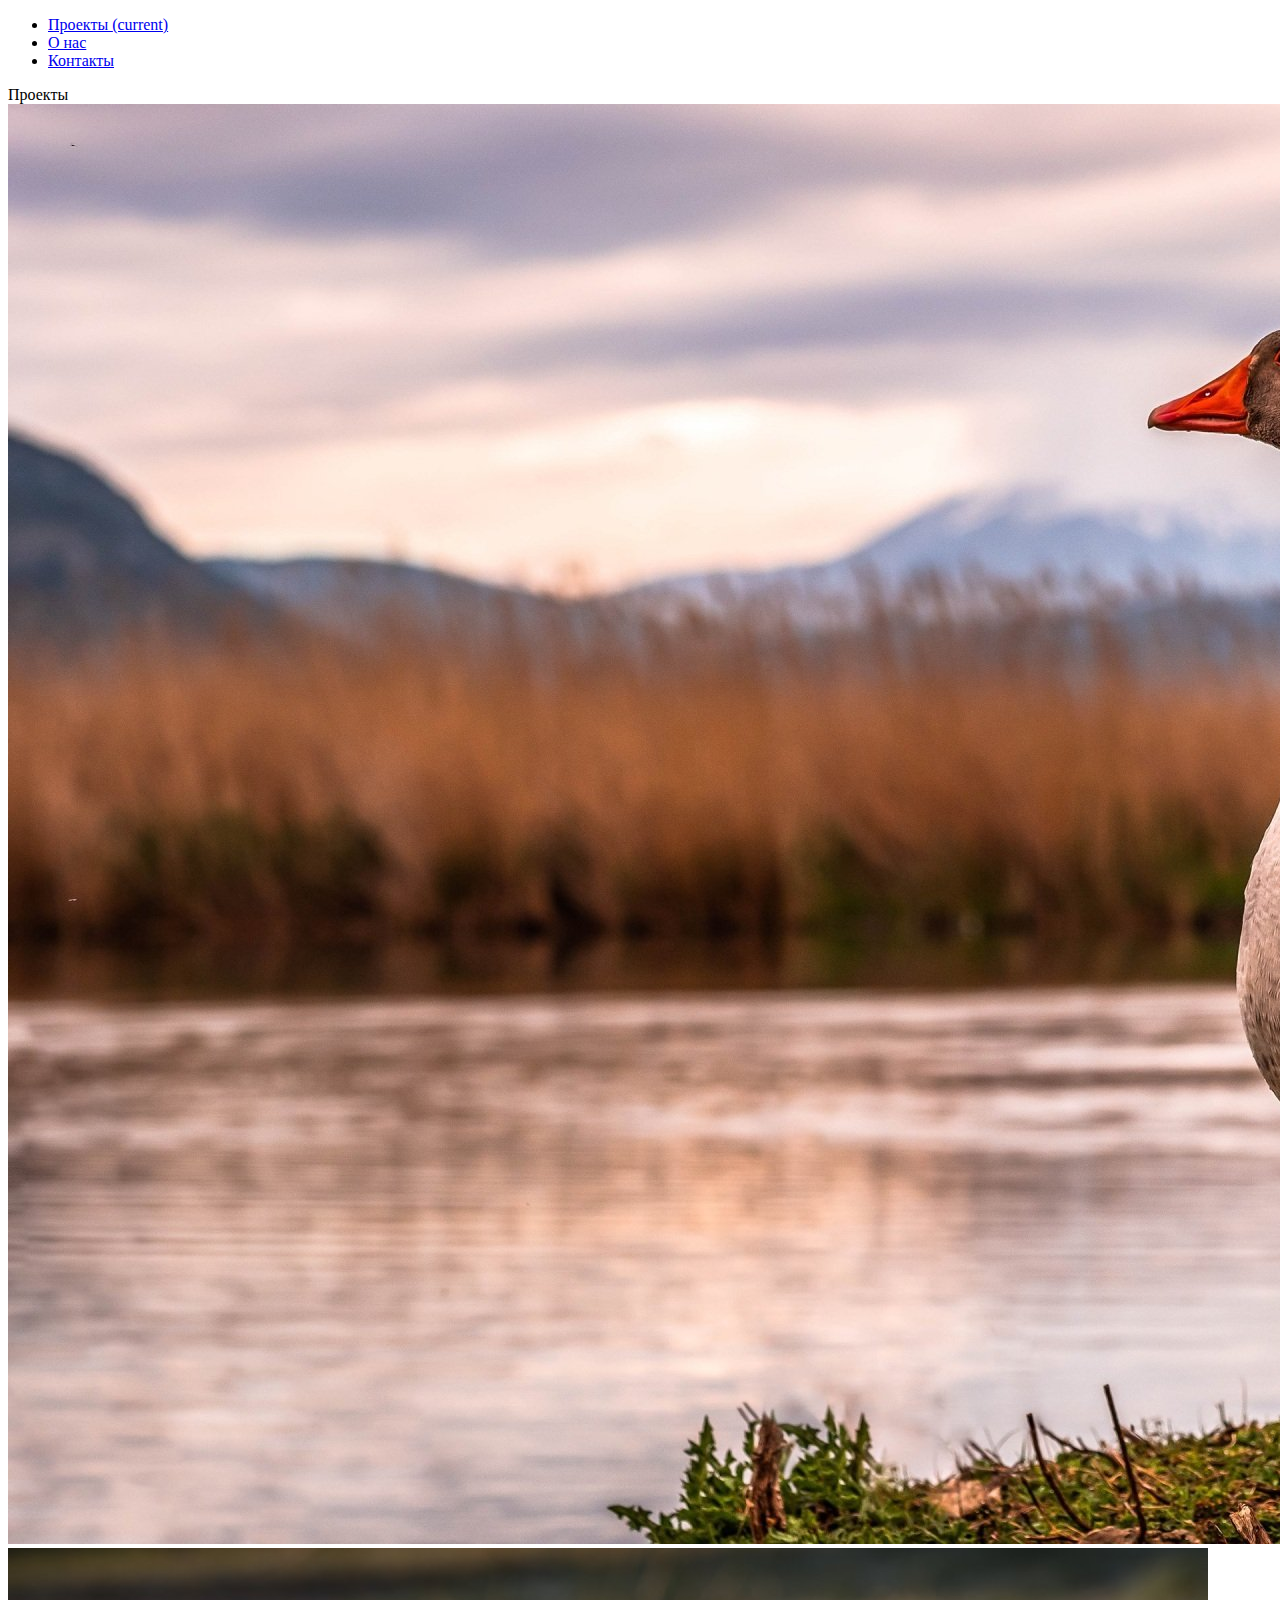
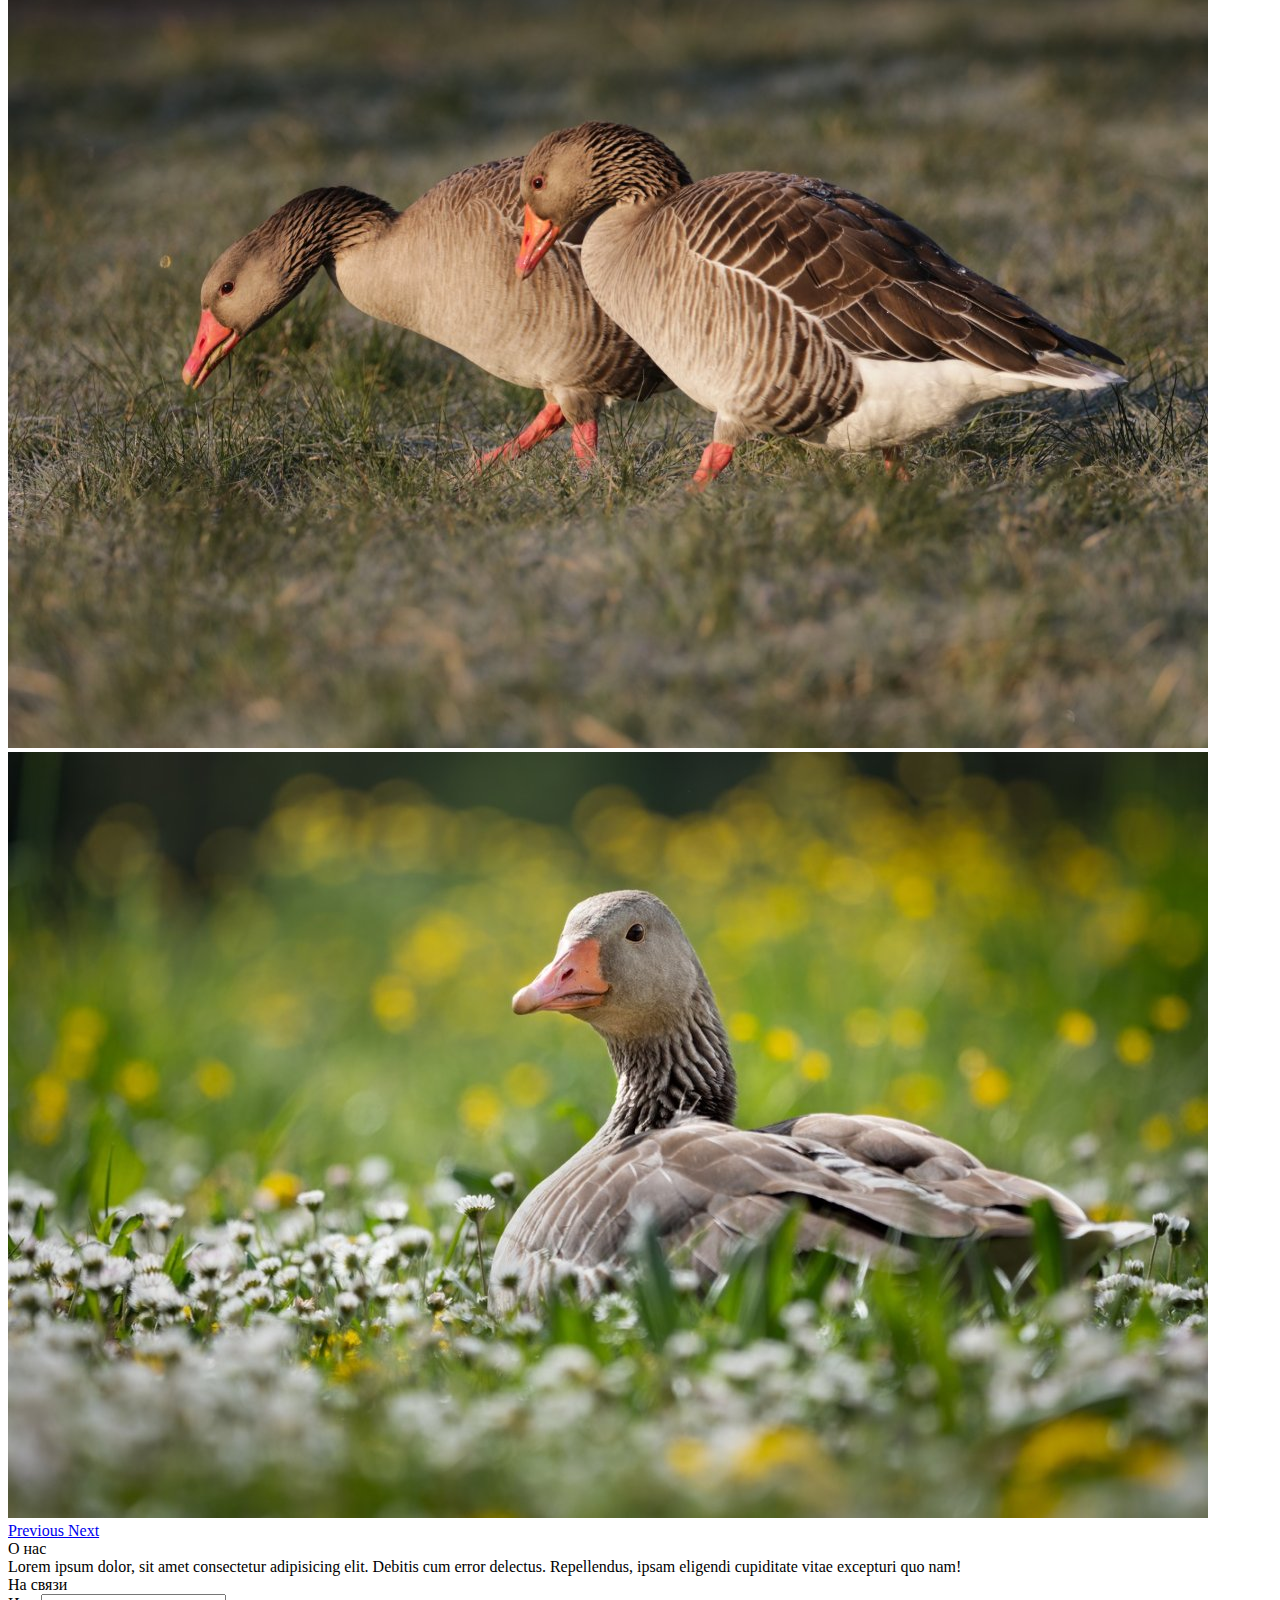
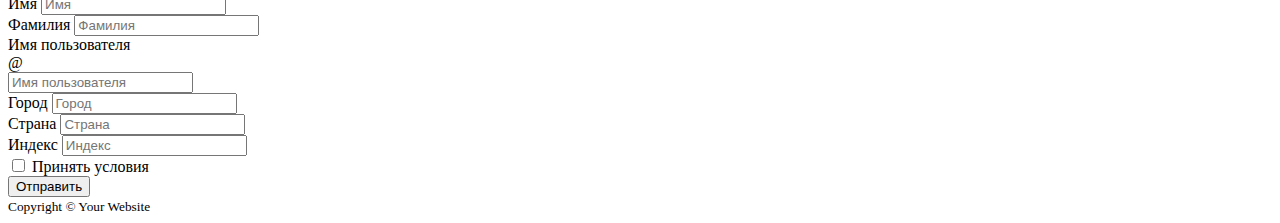
<file: bootytrap/index.html>
<!DOCTYPE html>
<html lang="en">

<head>
  <meta charset="UTF-8">
  <meta name="viewport" content="width=device-width, initial-scale=1.0">
  <title>My site</title>
  <link rel="stylesheet" href="https://cdn.jsdelivr.net/npm/bootstrap@4.1.3/dist/css/bootstrap.min.css"
    integrity="sha384-MCw98/SFnGE8fJT3GXwEOngsV7Zt27NXFoaoApmYm81iuXoPkFOJwJ8ERdknLPMO" crossorigin="anonymous">
</head>

<body>
  <nav class="navbar navbar-expand-lg navbar-light bg-light fixed-top">

    <div class="collapse navbar-collapse" id="navbarSupportedContent">
      <ul class="navbar-nav mr-auto justify-content-center w-100">
        <li class="nav-item active">
          <a class="nav-link" href="#projects">Проекты <span class="sr-only">(current)</span></a>
        </li>
        <li class="nav-item">
          <a class="nav-link" href="#us">О нас</a>
        </li>
        <li class="nav-item">
          <a class="nav-link" href="#contacts">Контакты</a>
        </li>
      </ul>
    </div>
  </nav>
  <div id="projects" class="pt-5">
    <div class="d-flex justify-content-center h1 mt-5 mb-5 text-uppercase">Проекты</div>
    <div id="carouselExampleControls" class="carousel slide pt-5" data-ride="carousel">
      <div class="carousel-inner h-100">
        <div class="carousel-item active">
          <img class="d-block w-100" src="./img/1.jpg" alt="First slide">
        </div>
        <div class="carousel-item">
          <img class="d-block w-100" src="./img/2.jpg" alt="Second slide">
        </div>
        <div class="carousel-item">
          <img class="d-block w-100" src="./img/3.jpg" alt="Third slide">
        </div>
      </div>
      <a class="carousel-control-prev" href="#carouselExampleControls" role="button" data-slide="prev">
        <span class="carousel-control-prev-icon" aria-hidden="true"></span>
        <span class="sr-only">Previous</span>
      </a>
      <a class="carousel-control-next" href="#carouselExampleControls" role="button" data-slide="next">
        <span class="carousel-control-next-icon" aria-hidden="true"></span>
        <span class="sr-only">Next</span>
      </a>
    </div>
  </div>
  <div class="d-flex justify-content-center align-items-center flex-column mt-5 mb-5 pt-5" id="us">
    <div class="text-uppercase h1">O нас</div>
    <div class="text-center pr-5 pl-5">Lorem ipsum dolor, sit amet consectetur adipisicing elit. Debitis cum error
      delectus. Repellendus, ipsam eligendi cupiditate vitae excepturi quo nam!</div>
  </div>

  <div id="contacts" class="pt-3">
    <div class="d-flex justify-content-center h1 mt-5 mb-5 text-uppercase">На связи</div>
    <form class="pr-5 pl-5 pb-5 mb-5">
      <div class="form-row mr-0 ml-0">
        <div class="col-md-4 mb-3">
          <label for="validationDefault01">Имя</label>
          <input type="text" class="form-control" id="validationDefault01" placeholder="Имя" required>
        </div>
        <div class="col-md-4 mb-3">
          <label for="validationDefault02">Фамилия</label>
          <input type="text" class="form-control" id="validationDefault02" placeholder="Фамилия" required>
        </div>
        <div class="col-md-4 mb-3">
          <label for="validationDefaultUsername">Имя пользователя</label>
          <div class="input-group">
            <div class="input-group-prepend">
              <span class="input-group-text" id="inputGroupPrepend2">@</span>
            </div>
            <input type="text" class="form-control" id="validationDefaultUsername" placeholder="Имя пользователя"
              aria-describedby="inputGroupPrepend2" required>
          </div>
        </div>
      </div>
      <div class="form-row mr-0 ml-0">
        <div class="col-md-6 mb-3">
          <label for="validationDefault03">Город</label>
          <input type="text" class="form-control" id="validationDefault03" placeholder="Город" required>
        </div>
        <div class="col-md-3 mb-3">
          <label for="validationDefault04">Страна</label>
          <input type="text" class="form-control" id="validationDefault04" placeholder="Страна" required>
        </div>
        <div class="col-md-3 mb-3">
          <label for="validationDefault05">Индекс</label>
          <input type="text" class="form-control" id="validationDefault05" placeholder="Индекс" required>
        </div>
      </div>
      <div class="form-group">
        <div class="form-check">
          <input class="form-check-input" type="checkbox" value="" id="invalidCheck2" required>
          <label class="form-check-label" for="invalidCheck2">
            Принять условия
          </label>
        </div>
      </div>
      <button class="btn btn-secondary" type="submit">Отправить</button>
    </form>
  </div>

  <footer id="sticky-footer" class="fixed-bottom py-4 bg-dark text-white-50">
    <div class="container text-center">
      <small>Copyright &copy; Your Website</small>
    </div>
  </footer>




  <script src="https://code.jquery.com/jquery-3.3.1.slim.min.js"
    integrity="sha384-q8i/X+965DzO0rT7abK41JStQIAqVgRVzpbzo5smXKp4YfRvH+8abtTE1Pi6jizo"
    crossorigin="anonymous"></script>
  <script src="https://cdn.jsdelivr.net/npm/popper.js@1.14.3/dist/umd/popper.min.js"
    integrity="sha384-ZMP7rVo3mIykV+2+9J3UJ46jBk0WLaUAdn689aCwoqbBJiSnjAK/l8WvCWPIPm49"
    crossorigin="anonymous"></script>
  <script src="https://cdn.jsdelivr.net/npm/bootstrap@4.1.3/dist/js/bootstrap.min.js"
    integrity="sha384-ChfqqxuZUCnJSK3+MXmPNIyE6ZbWh2IMqE241rYiqJxyMiZ6OW/JmZQ5stwEULTy"
    crossorigin="anonymous"></script>
</body>

</html>
</file>
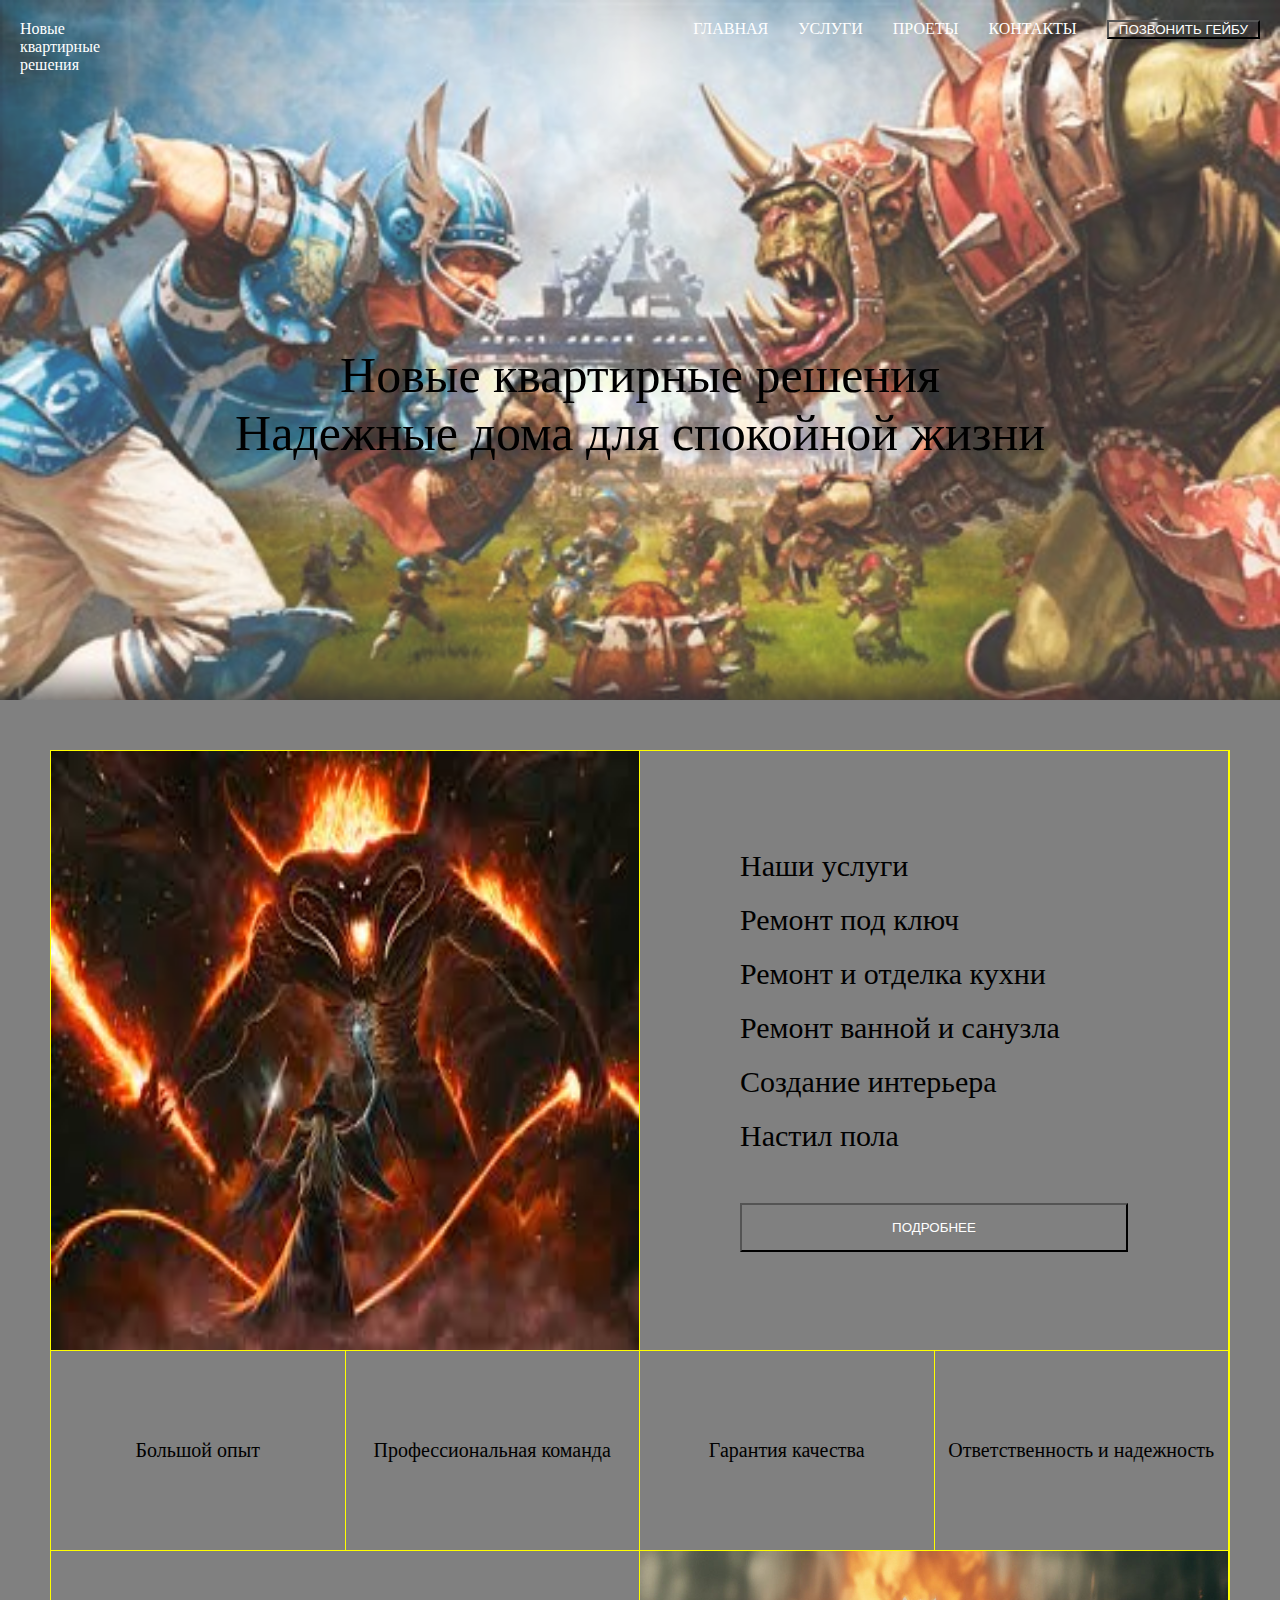
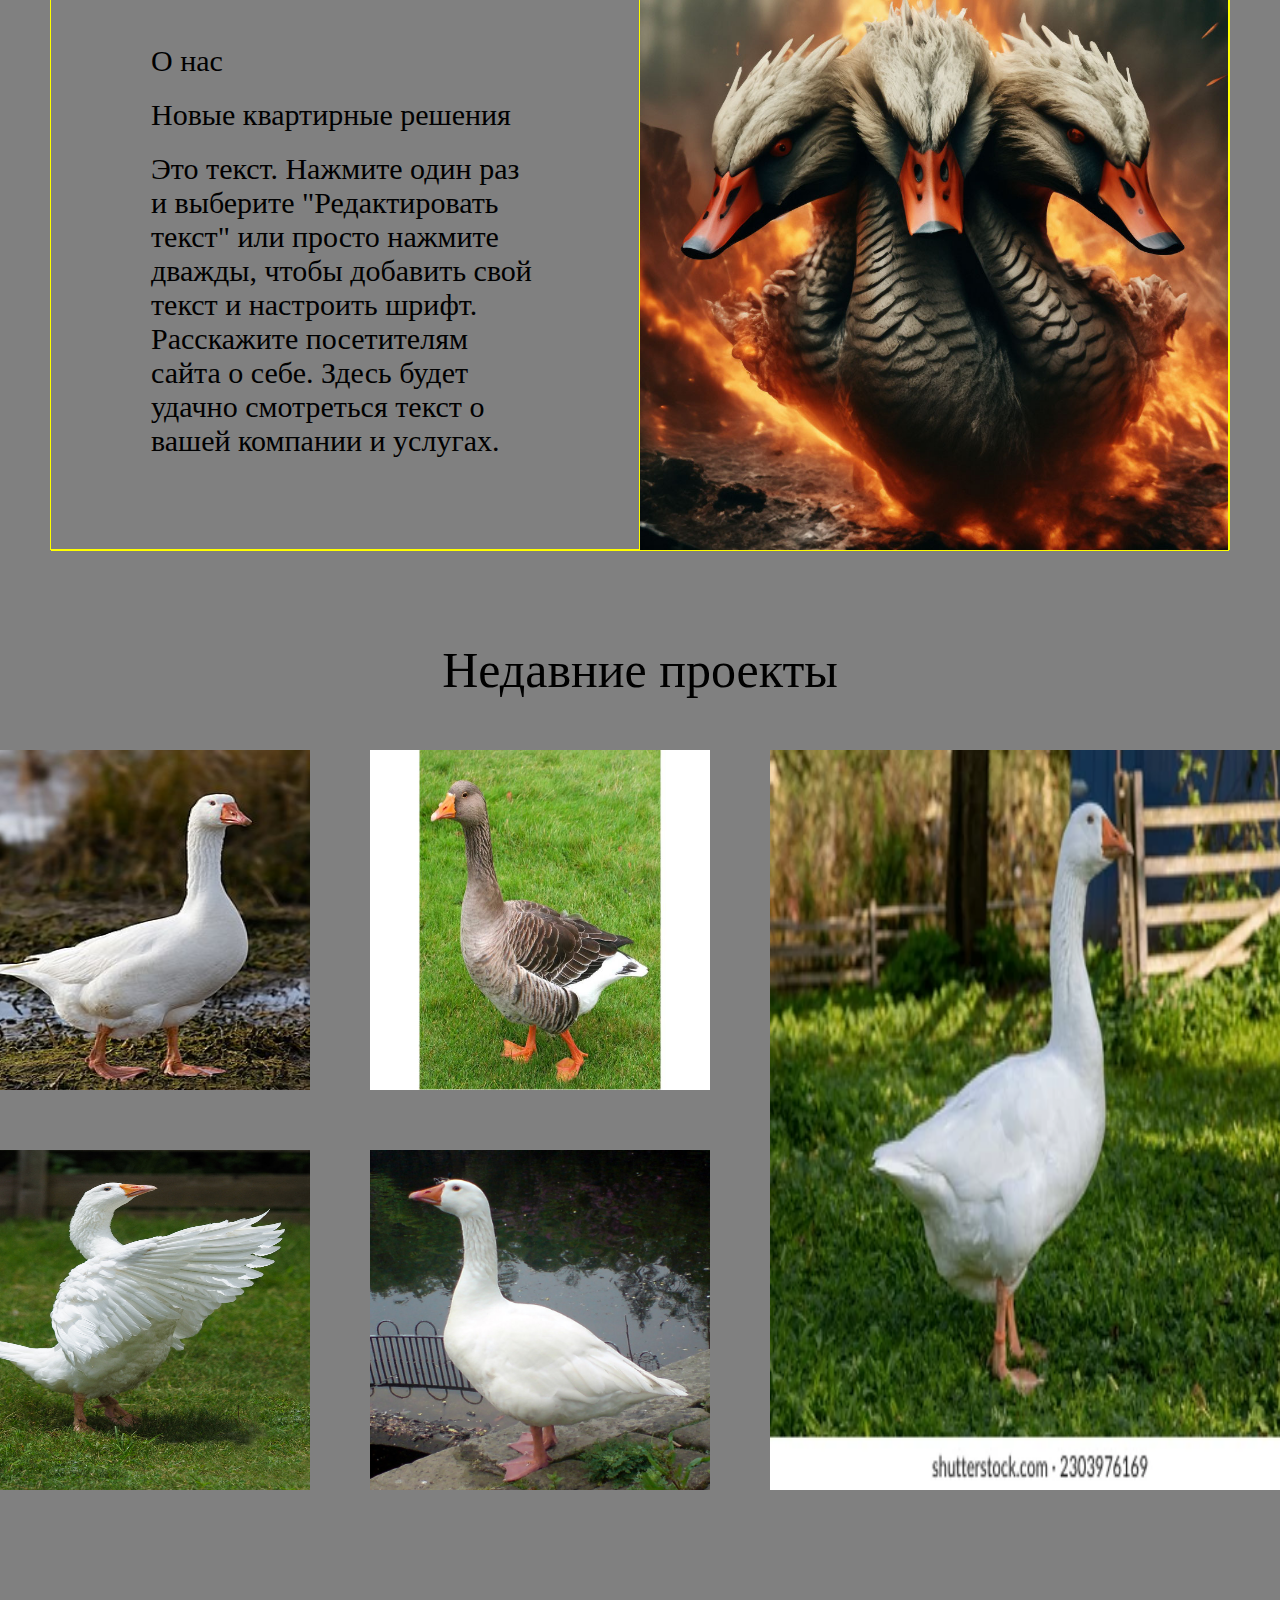
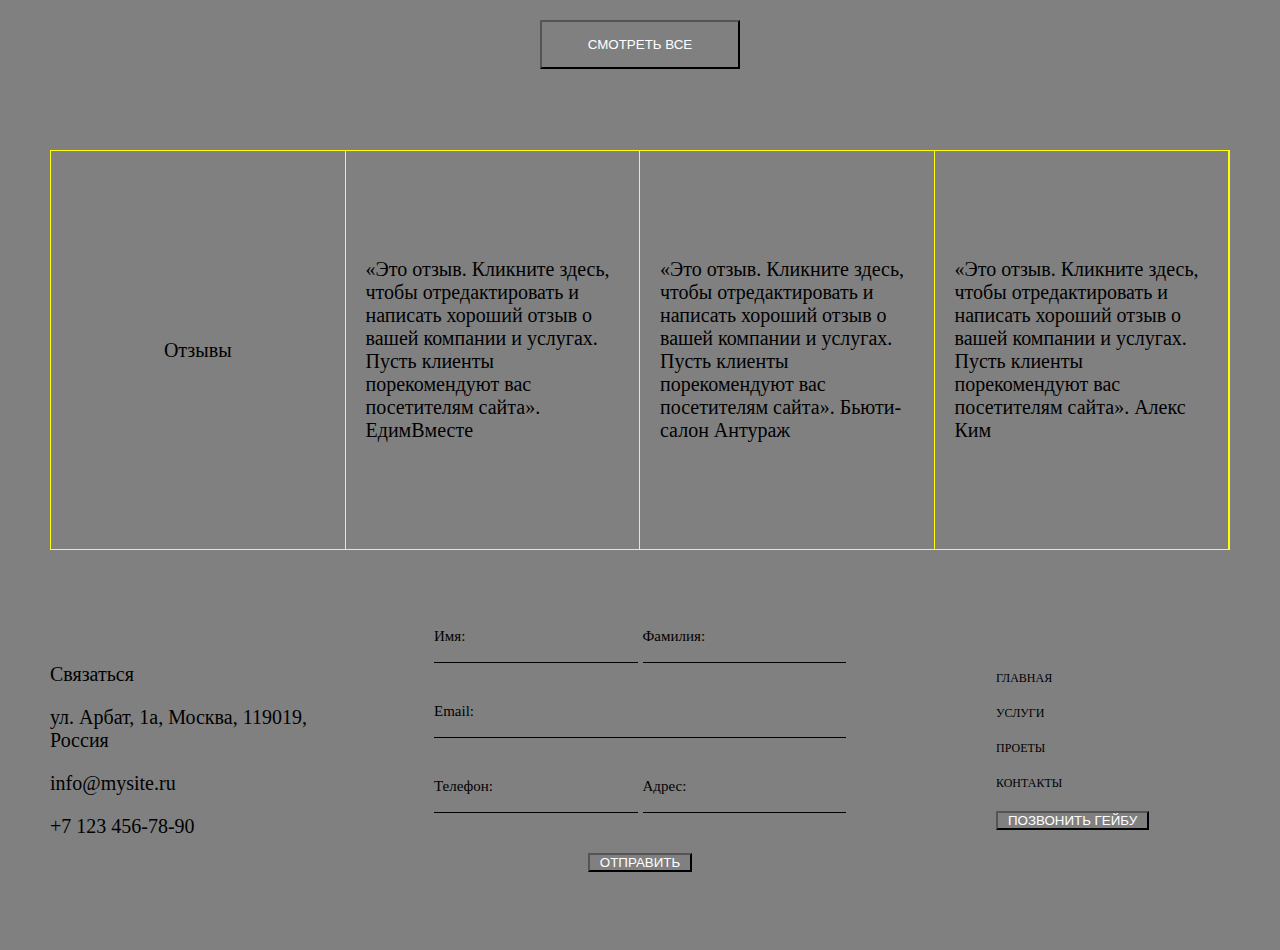
<file: html_hat/index.html>
<!DOCTYPE html>
<html lang="en">

<head>
    <meta charset="UTF-8">
    <meta name="viewport" content="width=device-width, initial-scale=1.0">
    <title>My site</title>
    <link rel="stylesheet" href="styles.css">
</head>

<body>
    <div class="container">
        <div class="main">
            <div class="nav-bar">
                <div class="site-name">
                    Новые квартирные решения
                </div>
                <div>
                    <nav>
                        <ul class="nav-links">
                            <li><a href="#" class="nav-link">Главная</a></li>
                            <li><a href="#" class="nav-link">Услуги</a></li>
                            <li><a href="#" class="nav-link">Проеты</a></li>
                            <li><a href="#" class="nav-link">Контакты</a></li>
                            <li><button class="button-call">Позвонить Гейбу</button></li>
                        </ul>
                    </nav>
                </div>
            </div>
            <div class="middle">
                <div>Новые квартирные решения</div>
                <div>Надежные дома для спокойной жизни</div>
            </div>
        </div>
        <div class="services">
            <div class="box">
                <div class="general">
                    <div class="image-general">
                        <img src="./img/balrog.jpg">
                    </div>
                    <div class="about-us">
                        <div>Наши услуги</div>
                        <div>Ремонт под ключ</div>
                        <div>Ремонт и отделка кухни</div>
                        <div>Ремонт ванной и санузла</div>
                        <div>Создание интерьера</div>
                        <div>Настил пола</div>
                        <button class="more-info">Подробнее</button>
                    </div>
                </div>
                <div class="second-part">
                    <div>Большой опыт</div>
                    <div>Профессиональная команда</div>
                    <div>Гарантия качества</div>
                    <div>Ответственность и надежность</div>
                </div>
                <div class="general">
                    <div class="about-us">
                        <div>О нас</div>
                        <div>Новые квартирные решения</div>
                        <div>Это текст. Нажмите один раз и выберите "Редактировать текст" или просто нажмите дважды,
                            чтобы
                            добавить свой текст и настроить шрифт. Расскажите посетителям сайта о себе. Здесь будет
                            удачно смотреться текст о вашей компании и услугах.</div>
                    </div>
                    <div class="image-general">
                        <img src="./img/hoose-hydra.jpg">
                    </div>
                </div>
            </div>
        </div>
        <div class="projects">
            <div class="projects-title">Недавние проекты</div>
            <div class="five-images">
                <div class="goose-images">
                    <img src="./img/Goose1.jpg">
                    <img src="./img/Goose2.jpg">
                </div>
                <div class="goose-images">
                    <img src="./img/Goose3.jpg">
                    <img src="./img/Goose4.jpg">
                </div>
                <div class="solo-image">
                    <img src="./img/Goose5.jpg">
                </div>
            </div>
            <button class="look-all">Смотреть все</button>
        </div>
        <div class="reviews">
            <div class="rev-part">
                <div>Отзывы</div>
                <div>
                    «Это отзыв. Кликните здесь, чтобы отредактировать и написать хороший отзыв о вашей компании и
                    услугах. Пусть клиенты порекомендуют вас посетителям сайта».
                    ЕдимВместе</div>
                <div>
                    «Это отзыв. Кликните здесь, чтобы отредактировать и написать хороший отзыв о вашей компании и
                    услугах. Пусть клиенты порекомендуют вас посетителям сайта».
                    Бьюти-салон
                    Антураж</div>
                <div>
                    «Это отзыв. Кликните здесь, чтобы отредактировать и написать хороший отзыв о вашей компании и
                    услугах. Пусть клиенты порекомендуют вас посетителям сайта».
                    Алекс Ким</div>
            </div>
        </div>
        <div class="footer">
            <div class="my-info">
                <div>Связаться</div>
                <div>ул. Арбат, 1а, Москва, 119019, Россия</div>
                <div>info@mysite.ru</div>
                <div>+7 123 456-78-90</div>
            </div>
            <div class="form-box">
                <form class="form">
                    <div class="inputs">
                        <div class="input-box">
                            <label for="fname">Имя:</label><br>
                            <input type="text" id="fname" name="fname"><br>
                        </div>
                        <div class="input-box">
                            <label for="fsurname">Фамилия:</label><br>
                            <input type="text" id="fsurname" name="fsurname"><br>
                        </div>
                    </div>
                    <div class="inputs">
                        <div style="width:100%">
                            <label for="email">Email:</label><br>
                            <input type="text" id="email" name="email"><br>
                        </div>
                    </div>
                    <div class="inputs">
                        <div class="input-box">
                            <label for="fname">Телефон:</label><br>
                            <input type="text" id="fname" name="fname"><br>
                        </div>
                        <div class="input-box">
                            <label for="fsurname">Адрес:</label><br>
                            <input type="text" id="fsurname" name="fsurname"><br>
                        </div>
                    </div>
                    <button class="button-call">Отправить</button>
                </form>
            </div>
            <div class="my-info">
                <ul class="foot-links">
                    <li><a href="#" class="foot-link">Главная</a></li>
                    <li><a href="#" class="foot-link">Услуги</a></li>
                    <li><a href="#" class="foot-link">Проеты</a></li>
                    <li><a href="#" class="foot-link">Контакты</a></li>
                    <li><button class="button-call">Позвонить Гейбу</button></li>
                </ul>
            </div>
        </div>
    </div>
</body>

</html>
</file>
<file: html_hat/styles.css>
* {
    box-sizing: border-box;
    margin: 0;
    position: relative;
}

.nav-bar {
    display: flex;
    justify-content: space-between;
    color: black;
} 

.site-name {
    width: 3%;
    color:white;
} 

.nav-links {
    display: flex;
    justify-content: space-between;
    gap: 30px;
    list-style: none;
} 

.nav-link {
    text-transform: uppercase;
    text-decoration: none;
    color:white;
} 

.nav-link:hover {
    color: orange;
}

.main {
    padding: 20px;
    height: 700px;
    position: relative;
}

.main::after {
    content: '';
    background-image: url(./img//blood_bowl.jpg);
    background-repeat: no-repeat;
    background-size: cover;
    opacity: 0.8;
    top: 0;
    left: 0;
    right: 0;
    bottom: 0;
    position: absolute;
    z-index: -1;
}

.button-call {
    background: transparent;
    color:white;
    cursor: pointer;
    padding: 0px 10px;
    text-transform: uppercase;
}

.button-call:hover {
    color: orange;
}

.middle {
    display: flex;
    justify-content: center;
    align-items: center;
    height: 100%;
    font-size: 50px;
    color:black;
    flex-direction: column;
}

.services {
    height: 1500px;
    background-color: gray;
    position: relative;
    display: flex;
}

.box {
    margin: 50px;
    border: 1px solid yellow;
    width: 100%;
}

.general {
    display: flex;
    height: 600px;
    width: 100%;
    justify-content: space-between;
    border-bottom: 1px solid yellow;
}

.image-general {
    border-right: 1px solid yellow;
    flex-basis: 50%;
}

.image-general img {
    display: block;
    height: 100%;
    width: 100%;
}

.about-us { 
    display: flex;
    justify-content: center;
    align-items: left;
    height: 100%;
    font-size: 30px;
    color:black;
    flex-direction: column;
    flex-basis: 50%;
    border-right: 1px solid yellow;
    padding: 0 100px;
    gap: 20px;
    text-align: left;
}

.more-info {
    background: transparent;
    color:white;
    cursor: pointer;
    padding: 15px 10px;
    text-transform: uppercase;
    margin-top: 30px;
}

.more-info:hover {
    color: orange;
}

.second-part {
    display: flex;
    height: 200px;
    width: 100%;
    justify-content: space-between;
    border-bottom: 1px solid yellow;
}

.second-part div { 
    display: flex;
    justify-content: center;
    align-items: center;
    height: 100%;
    font-size: 20px;
    color:black;
    flex-basis: 25%;
    border-right: 1px solid yellow;
}

.projects {
    padding: 20px;
    height: 1100px;
    background-color: gray;
    position: relative;
    display: flex;
    flex-direction: column;
    align-items: center;
}

.projects-title {
    display: flex;
    justify-content: center;
    align-items: center;
    height: 100px;
    width: 100%;
    font-size: 50px;
    color:black;
}

.five-images {
    display: flex;
    flex-direction: row;
}

.goose-images {
    display: flex;
    flex-direction: column;
}

.goose-images img {
    display: flex;
    padding: 30px;
    height: 400px;
    width: 400px;
}

.solo-image {
    height: 900px;
    display: flex;
}

.solo-image img {
    display: flex;
    padding: 30px;
    height: 800px;
    width: 600px;
}

.goose-images img:hover {
    opacity: 0.5;
    color: orange;
    cursor: pointer;
}

.solo-image:hover {
    opacity: 0.5;
    color: orange;
    cursor: pointer;
}

.look-all {
    background: transparent;
    color:white;
    cursor: pointer;
    padding: 15px 10px;
    text-transform: uppercase;
    width: 200px;
}

.look-all:hover {
    color: orange;
    cursor: pointer;
}

.reviews {
    height: 500px;
    background-color: gray;
    position: relative;
    display: flex;
}

.rev-part {
    margin: 50px;
    display: flex;
    height: 400px;
    width: 100%;
    justify-content: space-between;
    border: 1px solid yellow;
}

.rev-part div { 
    display: flex;
    justify-content: center;
    align-items: center;
    height: 100%;
    font-size: 20px;
    color:black;
    flex-basis: 25%;
    border-right: 1px solid yellow;
    padding: 0 20px;
}

.rev-part div:hover {
    color: white;
    cursor: pointer;
}

.footer {
    height: 350px;
    background-color: gray;
    position: relative;
    display: flex;
}

.my-info { 
    display: flex;
    justify-content: center;
    align-items: left;
    height: 300px;
    font-size: 20px;
    color:black;
    flex-direction: column;
    flex-basis: 30%;
    padding: 0 50px;
    gap: 20px;
    text-align: left;
}

.my-info div:hover {
    color: white;
    cursor: pointer;
}

.foot-links {
    display: flex;
    justify-content: center;
    align-items: left;
    height: 300px;
    font-size: 12px;
    color:black;
    flex-direction: column;
    flex-basis: 30%;
    padding: 0 50px;
    gap: 20px;
    text-align: left;
    list-style: none;   
} 

.foot-link {
    text-transform: uppercase;
    text-decoration: none;
    color:black;
} 

.foot-link:hover {
    color: orange;
}

.form {
    display: flex;
    justify-content: center;
    align-items: center;
    height: 300px;
    font-size: 12px;
    color:black;
    flex-direction: column;
    padding: 0 50px;
    gap: 40px;
} 

.inputs {
    display: flex;
    font-size: 15px;
    gap: 5px;
    width: 100%;
}

.inputs input {
    background-color: gray;
    border: none;
    border-bottom: 1px solid black;
    width: 100%;
}

.form-box {
    flex-basis: 40%;
} 

.input-box {
    flex-basis: 50%;
}

.inputs input :hover{
    cursor: pointer;
}
</file>
